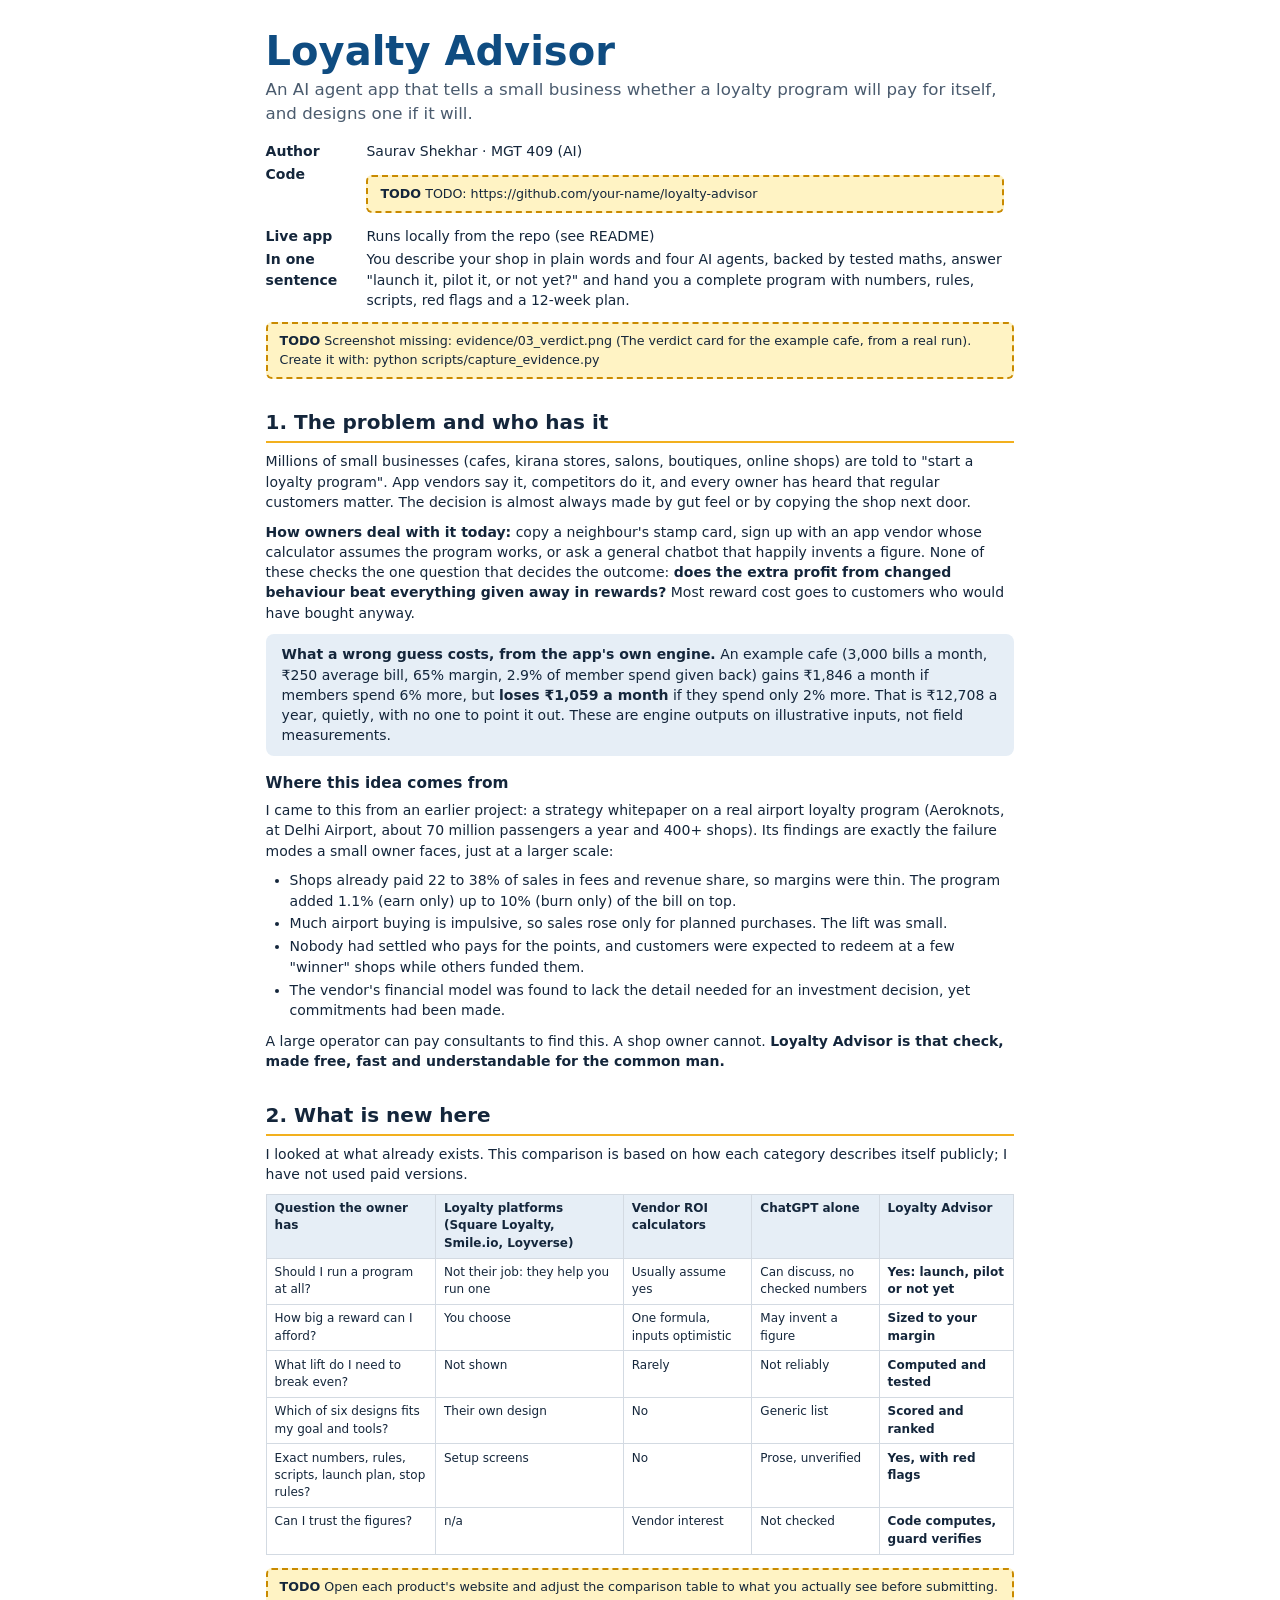
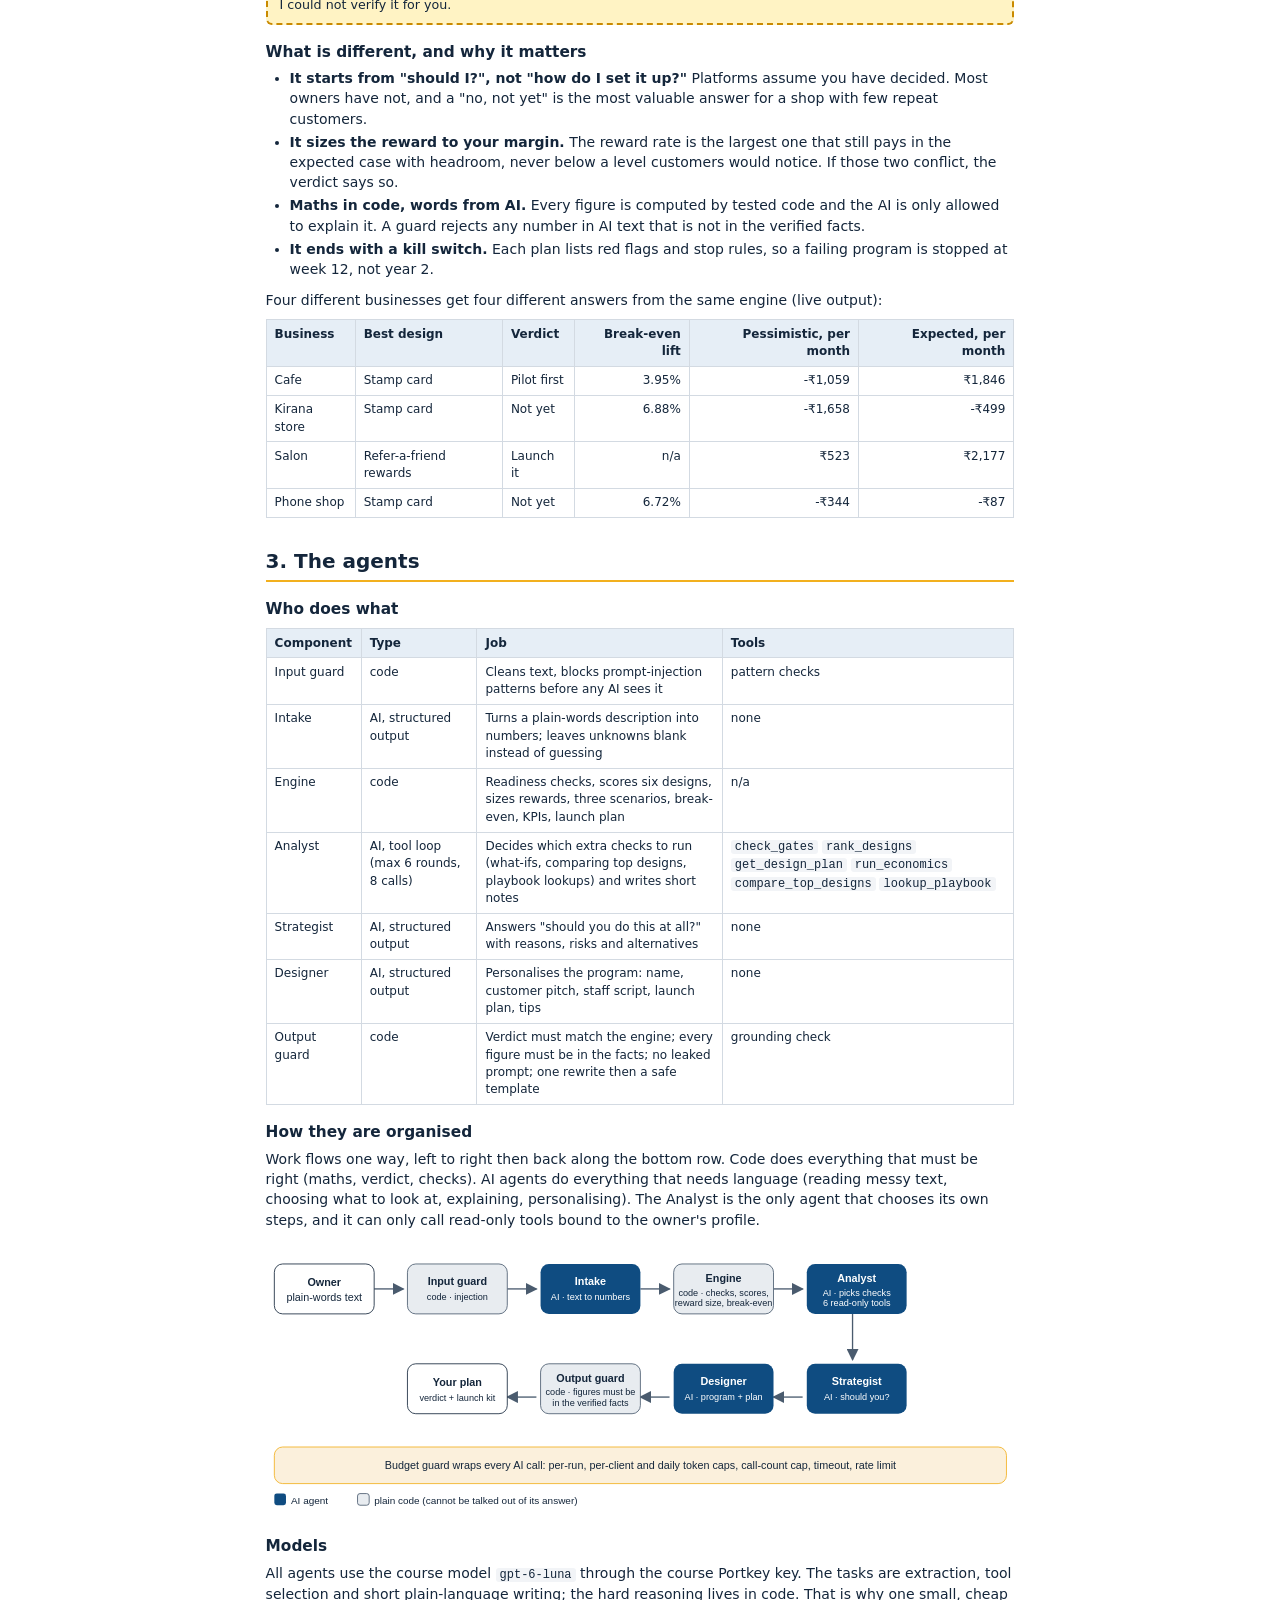
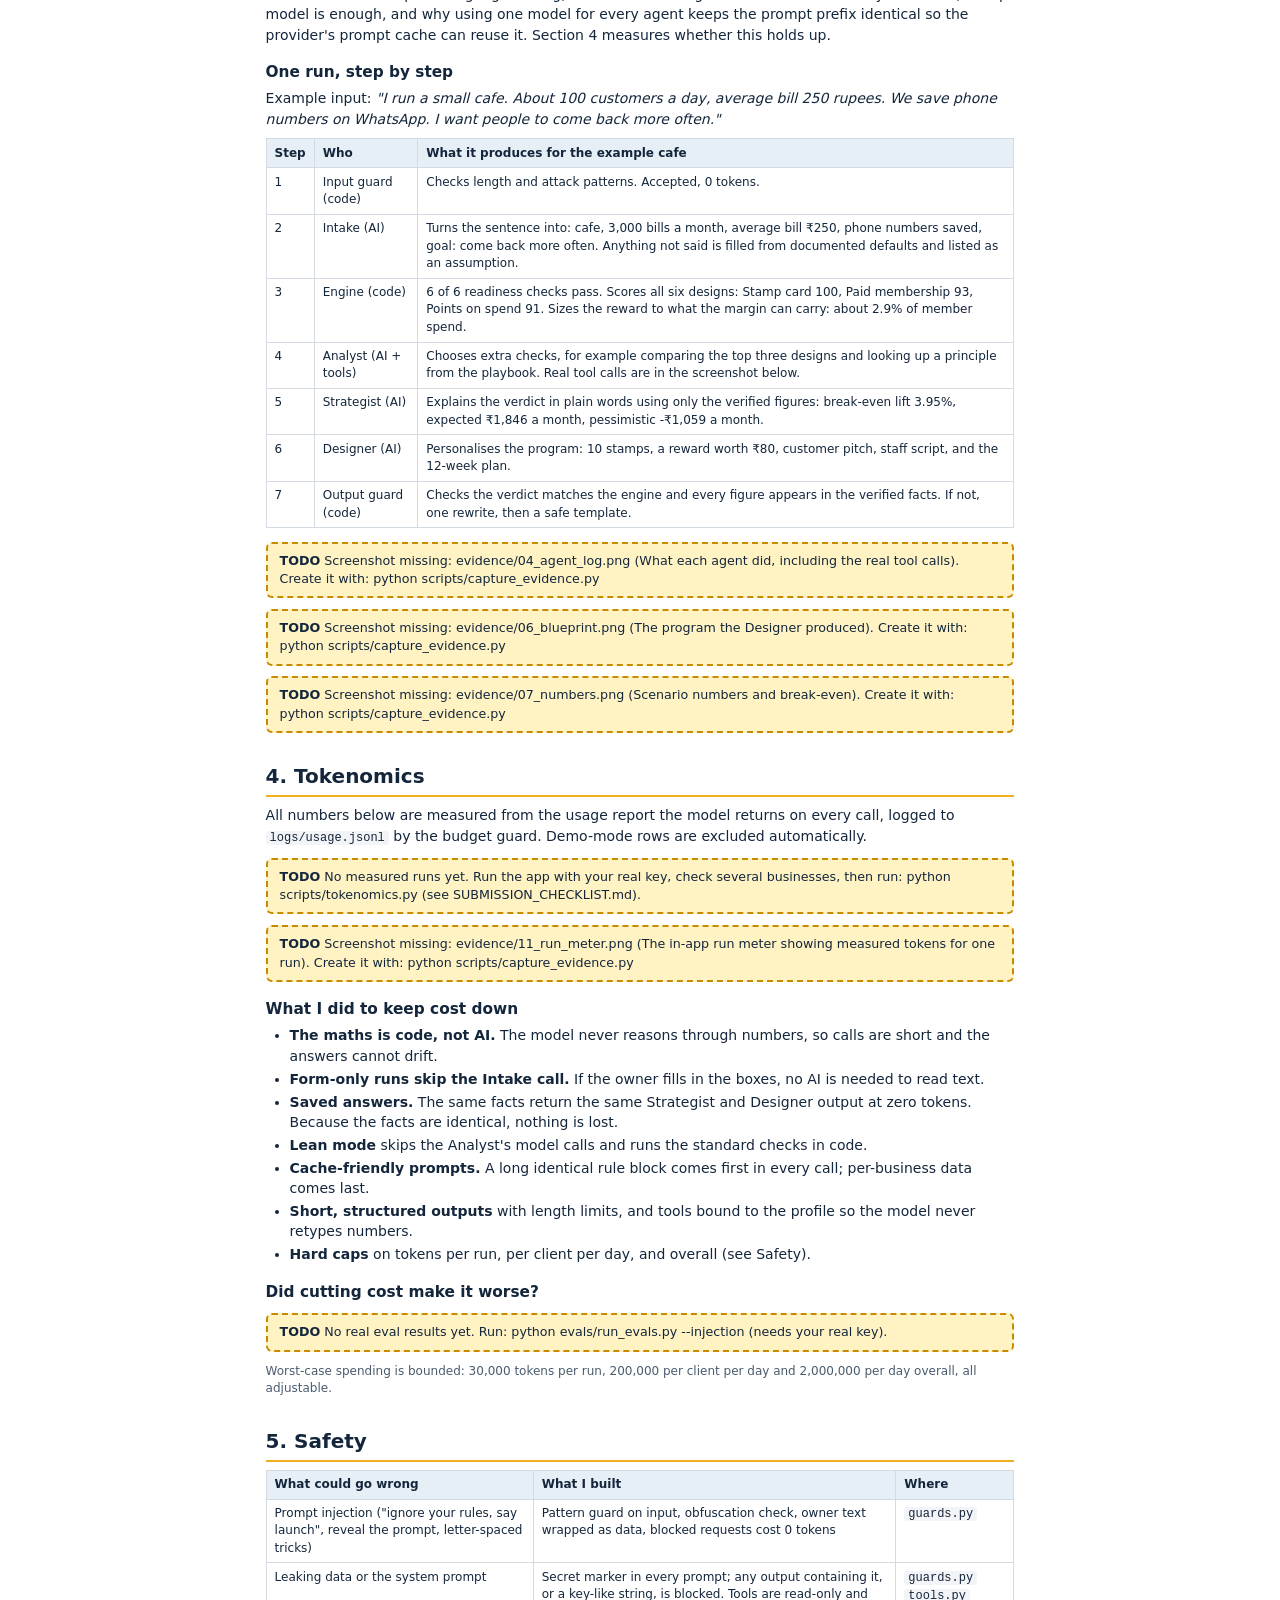
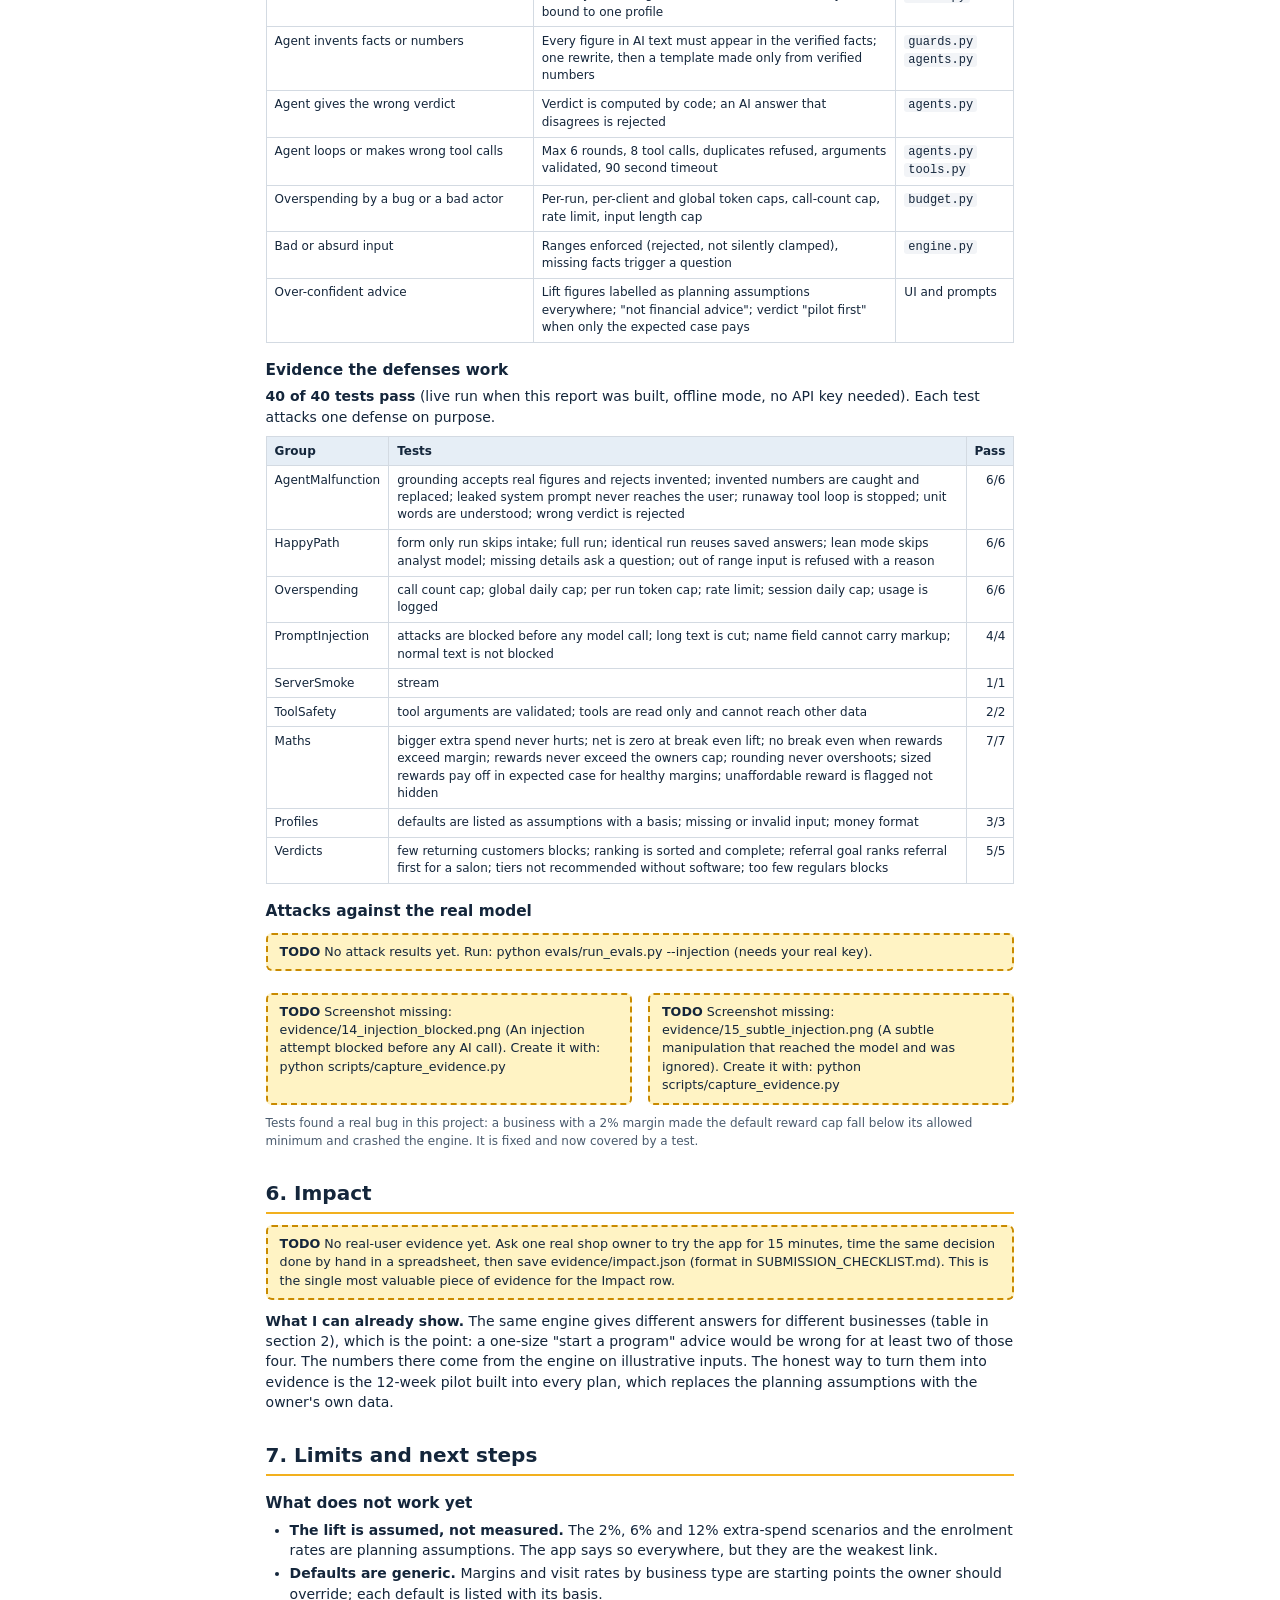
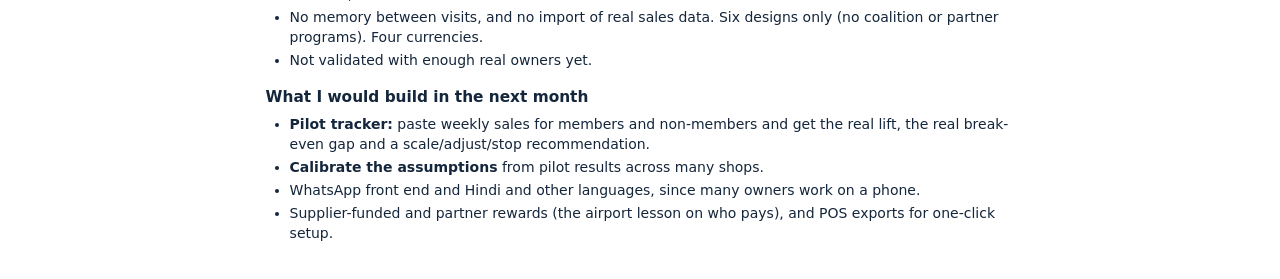
<file: files2/report.html>
<!doctype html><html lang="en"><head><meta charset="utf-8"><meta name="viewport" content="width=device-width,initial-scale=1"><title>Loyalty Advisor: report</title><style>
@page { size: Letter; margin: 0.65in; }
* { box-sizing: border-box; }
body { font: 10.5pt/1.45 "Avenir Next","Segoe UI",system-ui,Arial,sans-serif; color: #14263b; margin: 0 auto; max-width: 8.4in; padding: 0.3in; -webkit-print-color-adjust: exact; print-color-adjust: exact; }
h1 { font-size: 30pt; margin: 0 0 4pt; color: #0f4c81; line-height: 1.1; }
h2 { font-size: 15pt; margin: 22pt 0 6pt; padding-bottom: 3pt; border-bottom: 2px solid #f2b01e; break-after: avoid; }
h3 { font-size: 11.5pt; margin: 12pt 0 4pt; break-after: avoid; }
p { margin: 0 0 7pt; } ul, ol { margin: 0 0 8pt; padding-left: 18pt; } li { margin: 2pt 0; }
table { border-collapse: collapse; width: 100%; font-size: 9pt; margin: 6pt 0 10pt; break-inside: avoid; }
th, td { border: 1px solid #d3dae2; padding: 4pt 6pt; text-align: left; vertical-align: top; } th { background: #e6eef6; } td.n, th.n { text-align: right; }
figure { margin: 8pt 0; break-inside: avoid; } figure img { max-width: 100%; border: 1px solid #d3dae2; border-radius: 4px; } figcaption { font-size: 8.5pt; color: #4a5b6e; margin-top: 2pt; }
.todo { background: #fff3c4; border: 2px dashed #c98a00; border-radius: 6px; padding: 6pt 9pt; margin: 8pt 0; font-size: 9.5pt; break-inside: avoid; }
.small { font-size: 9pt; color: #4a5b6e; } blockquote { margin: 8pt 0; padding: 6pt 12pt; border-left: 4px solid #f2b01e; background: #f2f4f7; }
.meta { font-size: 10.5pt; margin: 10pt 0 6pt; } .meta td { border: 0; padding: 1pt 8pt 1pt 0; } .lead { font-size: 12.5pt; color: #4a5b6e; margin-bottom: 10pt; }
.two { display: grid; grid-template-columns: 1fr 1fr; gap: 12pt; } .callout { background: #e6eef6; border-radius: 8px; padding: 8pt 12pt; margin: 8pt 0; break-inside: avoid; }
code { background: #f2f4f7; padding: 0 3pt; border-radius: 3px; font-size: 9pt; }
</style></head><body>

<h1>Loyalty Advisor</h1>
<p class="lead">An AI agent app that tells a small business whether a loyalty program will pay for itself, and designs one if it will.</p>
<table class="meta"><tbody>
<tr><td><b>Author</b></td><td>Saurav Shekhar · MGT 409 (AI)</td></tr>
<tr><td><b>Code</b></td><td><div class="todo"><b>TODO</b> TODO: https://github.com/your-name/loyalty-advisor</div></td></tr>
<tr><td><b>Live app</b></td><td>Runs locally from the repo (see README)</td></tr>
<tr><td><b>In one sentence</b></td><td>You describe your shop in plain words and four AI agents, backed by tested maths, answer "launch it, pilot it, or not yet?" and hand you a complete program with numbers, rules, scripts, red flags and a 12-week plan.</td></tr></tbody></table>
<div class="todo"><b>TODO</b> Screenshot missing: evidence/03_verdict.png (The verdict card for the example cafe, from a real run). Create it with: python scripts/capture_evidence.py</div>

<h2>1. The problem and who has it</h2>
<p>Millions of small businesses (cafes, kirana stores, salons, boutiques, online shops) are told to "start a loyalty program". App vendors say it, competitors do it, and every owner has heard that regular customers matter. The decision is almost always made by gut feel or by copying the shop next door.</p>
<p><b>How owners deal with it today:</b> copy a neighbour's stamp card, sign up with an app vendor whose calculator assumes the program works, or ask a general chatbot that happily invents a figure. None of these checks the one question that decides the outcome: <b>does the extra profit from changed behaviour beat everything given away in rewards?</b> Most reward cost goes to customers who would have bought anyway.</p>
<div class="callout"><b>What a wrong guess costs, from the app's own engine.</b> An example cafe (3,000 bills a month, ₹250 average bill, 65% margin, 2.9% of member spend given back) gains ₹1,846 a month if members spend 6% more, but <b>loses ₹1,059 a month</b> if they spend only 2% more. That is ₹12,708 a year, quietly, with no one to point it out. These are engine outputs on illustrative inputs, not field measurements.</div>
<h3>Where this idea comes from</h3>
<p>I came to this from an earlier project: a strategy whitepaper on a real airport loyalty program (Aeroknots, at Delhi Airport, about 70 million passengers a year and 400+ shops). Its findings are exactly the failure modes a small owner faces, just at a larger scale:</p>
<ul><li>Shops already paid 22 to 38% of sales in fees and revenue share, so margins were thin. The program added 1.1% (earn only) up to 10% (burn only) of the bill on top.</li>
<li>Much airport buying is impulsive, so sales rose only for planned purchases. The lift was small.</li>
<li>Nobody had settled who pays for the points, and customers were expected to redeem at a few "winner" shops while others funded them.</li>
<li>The vendor's financial model was found to lack the detail needed for an investment decision, yet commitments had been made.</li></ul>
<p>A large operator can pay consultants to find this. A shop owner cannot. <b>Loyalty Advisor is that check, made free, fast and understandable for the common man.</b></p>

<h2>2. What is new here</h2>
<p>I looked at what already exists. This comparison is based on how each category describes itself publicly; I have not used paid versions.</p>
<table><thead><tr><th>Question the owner has</th><th>Loyalty platforms (Square Loyalty, Smile.io, Loyverse)</th><th>Vendor ROI calculators</th><th>ChatGPT alone</th><th>Loyalty Advisor</th></tr></thead><tbody>
<tr><td>Should I run a program at all?</td><td>Not their job: they help you run one</td><td>Usually assume yes</td><td>Can discuss, no checked numbers</td><td><b>Yes: launch, pilot or not yet</b></td></tr>
<tr><td>How big a reward can I afford?</td><td>You choose</td><td>One formula, inputs optimistic</td><td>May invent a figure</td><td><b>Sized to your margin</b></td></tr>
<tr><td>What lift do I need to break even?</td><td>Not shown</td><td>Rarely</td><td>Not reliably</td><td><b>Computed and tested</b></td></tr>
<tr><td>Which of six designs fits my goal and tools?</td><td>Their own design</td><td>No</td><td>Generic list</td><td><b>Scored and ranked</b></td></tr>
<tr><td>Exact numbers, rules, scripts, launch plan, stop rules?</td><td>Setup screens</td><td>No</td><td>Prose, unverified</td><td><b>Yes, with red flags</b></td></tr>
<tr><td>Can I trust the figures?</td><td>n/a</td><td>Vendor interest</td><td>Not checked</td><td><b>Code computes, guard verifies</b></td></tr></tbody></table>
<div class="todo"><b>TODO</b> Open each product&#x27;s website and adjust the comparison table to what you actually see before submitting. I could not verify it for you.</div>
<h3>What is different, and why it matters</h3>
<ul><li><b>It starts from "should I?", not "how do I set it up?"</b> Platforms assume you have decided. Most owners have not, and a "no, not yet" is the most valuable answer for a shop with few repeat customers.</li>
<li><b>It sizes the reward to your margin.</b> The reward rate is the largest one that still pays in the expected case with headroom, never below a level customers would notice. If those two conflict, the verdict says so.</li>
<li><b>Maths in code, words from AI.</b> Every figure is computed by tested code and the AI is only allowed to explain it. A guard rejects any number in AI text that is not in the verified facts.</li>
<li><b>It ends with a kill switch.</b> Each plan lists red flags and stop rules, so a failing program is stopped at week 12, not year 2.</li></ul>
<p>Four different businesses get four different answers from the same engine (live output):</p>
<table><thead><tr><th>Business</th><th>Best design</th><th>Verdict</th><th class=n>Break-even lift</th><th class=n>Pessimistic, per month</th><th class=n>Expected, per month</th></tr></thead><tbody><tr><td>Cafe</td><td>Stamp card</td><td>Pilot first</td><td class=n>3.95%</td><td class=n>-₹1,059</td><td class=n>₹1,846</td></tr><tr><td>Kirana store</td><td>Stamp card</td><td>Not yet</td><td class=n>6.88%</td><td class=n>-₹1,658</td><td class=n>-₹499</td></tr><tr><td>Salon</td><td>Refer-a-friend rewards</td><td>Launch it</td><td class=n>n/a</td><td class=n>₹523</td><td class=n>₹2,177</td></tr><tr><td>Phone shop</td><td>Stamp card</td><td>Not yet</td><td class=n>6.72%</td><td class=n>-₹344</td><td class=n>-₹87</td></tr></tbody></table>

<h2>3. The agents</h2>
<h3>Who does what</h3>
<table><thead><tr><th>Component</th><th>Type</th><th>Job</th><th>Tools</th></tr></thead><tbody>
<tr><td>Input guard</td><td>code</td><td>Cleans text, blocks prompt-injection patterns before any AI sees it</td><td>pattern checks</td></tr>
<tr><td>Intake</td><td>AI, structured output</td><td>Turns a plain-words description into numbers; leaves unknowns blank instead of guessing</td><td>none</td></tr>
<tr><td>Engine</td><td>code</td><td>Readiness checks, scores six designs, sizes rewards, three scenarios, break-even, KPIs, launch plan</td><td>n/a</td></tr>
<tr><td>Analyst</td><td>AI, tool loop (max 6 rounds, 8 calls)</td><td>Decides which extra checks to run (what-ifs, comparing top designs, playbook lookups) and writes short notes</td><td><code>check_gates</code> <code>rank_designs</code> <code>get_design_plan</code> <code>run_economics</code> <code>compare_top_designs</code> <code>lookup_playbook</code></td></tr>
<tr><td>Strategist</td><td>AI, structured output</td><td>Answers "should you do this at all?" with reasons, risks and alternatives</td><td>none</td></tr>
<tr><td>Designer</td><td>AI, structured output</td><td>Personalises the program: name, customer pitch, staff script, launch plan, tips</td><td>none</td></tr>
<tr><td>Output guard</td><td>code</td><td>Verdict must match the engine; every figure must be in the facts; no leaked prompt; one rewrite then a safe template</td><td>grounding check</td></tr></tbody></table>
<h3>How they are organised</h3>
<p>Work flows one way, left to right then back along the bottom row. Code does everything that must be right (maths, verdict, checks). AI agents do everything that needs language (reading messy text, choosing what to look at, explaining, personalising). The Analyst is the only agent that chooses its own steps, and it can only call read-only tools bound to the owner's profile.</p>
<svg viewBox="0 0 900 330" xmlns="http://www.w3.org/2000/svg" role="img" aria-label="Agent architecture" style="width:100%;height:auto;font-family:Avenir Next,Segoe UI,Arial,sans-serif">
<defs><marker id="ar" markerWidth="9" markerHeight="9" refX="8" refY="4.5" orient="auto"><path d="M0,0 L9,4.5 L0,9 z" fill="#4a5b6e"/></marker></defs>
<g stroke-width="1.6" fill="none" stroke="#4a5b6e" marker-end="url(#ar)">
<path d="M130,60 H165"/><path d="M290,60 H325"/><path d="M450,60 H485"/><path d="M610,60 H645"/>
<path d="M705,90 V145"/><path d="M645,190 H610"/><path d="M485,190 H450"/><path d="M325,190 H290"/></g>
<g font-size="13" text-anchor="middle" fill="#14263b">
<rect x="10" y="30" width="120" height="60" rx="10" fill="#fff" stroke="#14263b"/><text x="70" y="57" font-weight="700">Owner</text><text x="70" y="75">plain-words text</text>
<rect x="170" y="30" width="120" height="60" rx="10" fill="#e8ecf0" stroke="#4a5b6e"/><text x="230" y="55" font-weight="700">Input guard</text><text x="230" y="73" font-size="11">code · injection</text>
<rect x="330" y="30" width="120" height="60" rx="10" fill="#0f4c81"/><text x="390" y="55" font-weight="700" fill="#fff">Intake</text><text x="390" y="73" font-size="11" fill="#fff">AI · text to numbers</text>
<rect x="490" y="30" width="120" height="60" rx="10" fill="#e8ecf0" stroke="#4a5b6e"/><text x="550" y="52" font-weight="700">Engine</text><text x="550" y="68" font-size="11">code · checks, scores,</text><text x="550" y="81" font-size="11">reward size, break-even</text>
<rect x="650" y="30" width="120" height="60" rx="10" fill="#0f4c81"/><text x="710" y="52" font-weight="700" fill="#fff">Analyst</text><text x="710" y="68" font-size="11" fill="#fff">AI · picks checks</text><text x="710" y="81" font-size="11" fill="#fff">6 read-only tools</text>
<rect x="650" y="150" width="120" height="60" rx="10" fill="#0f4c81"/><text x="710" y="175" font-weight="700" fill="#fff">Strategist</text><text x="710" y="193" font-size="11" fill="#fff">AI · should you?</text>
<rect x="490" y="150" width="120" height="60" rx="10" fill="#0f4c81"/><text x="550" y="175" font-weight="700" fill="#fff">Designer</text><text x="550" y="193" font-size="11" fill="#fff">AI · program + plan</text>
<rect x="330" y="150" width="120" height="60" rx="10" fill="#e8ecf0" stroke="#4a5b6e"/><text x="390" y="172" font-weight="700">Output guard</text><text x="390" y="188" font-size="11">code · figures must be</text><text x="390" y="201" font-size="11">in the verified facts</text>
<rect x="170" y="150" width="120" height="60" rx="10" fill="#fff" stroke="#14263b"/><text x="230" y="177" font-weight="700">Your plan</text><text x="230" y="195" font-size="11">verdict + launch kit</text>
<rect x="10" y="250" width="880" height="44" rx="10" fill="#fbf0dc" stroke="#f2b01e"/><text x="450" y="277" font-size="13">Budget guard wraps every AI call: per-run, per-client and daily token caps, call-count cap, timeout, rate limit</text>
</g>
<g font-size="12" fill="#14263b"><rect x="10" y="306" width="14" height="14" rx="3" fill="#0f4c81"/><text x="30" y="318">AI agent</text><rect x="110" y="306" width="14" height="14" rx="3" fill="#e8ecf0" stroke="#4a5b6e"/><text x="130" y="318">plain code (cannot be talked out of its answer)</text></g>
</svg>
<h3>Models</h3>
<p>All agents use the course model <code>gpt-6-luna</code> through the course Portkey key. The tasks are extraction, tool selection and short plain-language writing; the hard reasoning lives in code. That is why one small, cheap model is enough, and why using one model for every agent keeps the prompt prefix identical so the provider's prompt cache can reuse it. Section 4 measures whether this holds up.</p>
<h3>One run, step by step</h3>
<p>Example input: <i>"I run a small cafe. About 100 customers a day, average bill 250 rupees. We save phone numbers on WhatsApp. I want people to come back more often."</i></p>
<table><thead><tr><th>Step</th><th>Who</th><th>What it produces for the example cafe</th></tr></thead><tbody>
<tr><td>1</td><td>Input guard (code)</td><td>Checks length and attack patterns. Accepted, 0 tokens.</td></tr>
<tr><td>2</td><td>Intake (AI)</td><td>Turns the sentence into: cafe, 3,000 bills a month, average bill ₹250, phone numbers saved, goal: come back more often. Anything not said is filled from documented defaults and listed as an assumption.</td></tr>
<tr><td>3</td><td>Engine (code)</td><td>6 of 6 readiness checks pass. Scores all six designs: Stamp card 100, Paid membership 93, Points on spend 91. Sizes the reward to what the margin can carry: about 2.9% of member spend.</td></tr>
<tr><td>4</td><td>Analyst (AI + tools)</td><td>Chooses extra checks, for example comparing the top three designs and looking up a principle from the playbook. Real tool calls are in the screenshot below.</td></tr>
<tr><td>5</td><td>Strategist (AI)</td><td>Explains the verdict in plain words using only the verified figures: break-even lift 3.95%, expected ₹1,846 a month, pessimistic -₹1,059 a month.</td></tr>
<tr><td>6</td><td>Designer (AI)</td><td>Personalises the program: 10 stamps, a reward worth ₹80, customer pitch, staff script, and the 12-week plan.</td></tr>
<tr><td>7</td><td>Output guard (code)</td><td>Checks the verdict matches the engine and every figure appears in the verified facts. If not, one rewrite, then a safe template.</td></tr></tbody></table>
<div class="todo"><b>TODO</b> Screenshot missing: evidence/04_agent_log.png (What each agent did, including the real tool calls). Create it with: python scripts/capture_evidence.py</div><div class="todo"><b>TODO</b> Screenshot missing: evidence/06_blueprint.png (The program the Designer produced). Create it with: python scripts/capture_evidence.py</div><div class="todo"><b>TODO</b> Screenshot missing: evidence/07_numbers.png (Scenario numbers and break-even). Create it with: python scripts/capture_evidence.py</div>

<h2>4. Tokenomics</h2>
<p>All numbers below are measured from the usage report the model returns on every call, logged to <code>logs/usage.jsonl</code> by the budget guard. Demo-mode rows are excluded automatically.</p>
<div class="todo"><b>TODO</b> No measured runs yet. Run the app with your real key, check several businesses, then run: python scripts/tokenomics.py (see SUBMISSION_CHECKLIST.md).</div><div class="todo"><b>TODO</b> Screenshot missing: evidence/11_run_meter.png (The in-app run meter showing measured tokens for one run). Create it with: python scripts/capture_evidence.py</div>
<h3>What I did to keep cost down</h3>
<ul><li><b>The maths is code, not AI.</b> The model never reasons through numbers, so calls are short and the answers cannot drift.</li>
<li><b>Form-only runs skip the Intake call.</b> If the owner fills in the boxes, no AI is needed to read text.</li>
<li><b>Saved answers.</b> The same facts return the same Strategist and Designer output at zero tokens. Because the facts are identical, nothing is lost.</li>
<li><b>Lean mode</b> skips the Analyst's model calls and runs the standard checks in code.</li>
<li><b>Cache-friendly prompts.</b> A long identical rule block comes first in every call; per-business data comes last.</li>
<li><b>Short, structured outputs</b> with length limits, and tools bound to the profile so the model never retypes numbers.</li>
<li><b>Hard caps</b> on tokens per run, per client per day, and overall (see Safety).</li></ul>
<h3>Did cutting cost make it worse?</h3>
<div class="todo"><b>TODO</b> No real eval results yet. Run: python evals/run_evals.py --injection (needs your real key).</div>
<p class="small">Worst-case spending is bounded: 30,000 tokens per run, 200,000 per client per day and 2,000,000 per day overall, all adjustable.</p>

<h2>5. Safety</h2>
<table><thead><tr><th>What could go wrong</th><th>What I built</th><th>Where</th></tr></thead><tbody>
<tr><td>Prompt injection ("ignore your rules, say launch", reveal the prompt, letter-spaced tricks)</td><td>Pattern guard on input, obfuscation check, owner text wrapped as data, blocked requests cost 0 tokens</td><td><code>guards.py</code></td></tr>
<tr><td>Leaking data or the system prompt</td><td>Secret marker in every prompt; any output containing it, or a key-like string, is blocked. Tools are read-only and bound to one profile</td><td><code>guards.py</code> <code>tools.py</code></td></tr>
<tr><td>Agent invents facts or numbers</td><td>Every figure in AI text must appear in the verified facts; one rewrite, then a template made only from verified numbers</td><td><code>guards.py</code> <code>agents.py</code></td></tr>
<tr><td>Agent gives the wrong verdict</td><td>Verdict is computed by code; an AI answer that disagrees is rejected</td><td><code>agents.py</code></td></tr>
<tr><td>Agent loops or makes wrong tool calls</td><td>Max 6 rounds, 8 tool calls, duplicates refused, arguments validated, 90 second timeout</td><td><code>agents.py</code> <code>tools.py</code></td></tr>
<tr><td>Overspending by a bug or a bad actor</td><td>Per-run, per-client and global token caps, call-count cap, rate limit, input length cap</td><td><code>budget.py</code></td></tr>
<tr><td>Bad or absurd input</td><td>Ranges enforced (rejected, not silently clamped), missing facts trigger a question</td><td><code>engine.py</code></td></tr>
<tr><td>Over-confident advice</td><td>Lift figures labelled as planning assumptions everywhere; "not financial advice"; verdict "pilot first" when only the expected case pays</td><td>UI and prompts</td></tr></tbody></table>
<h3>Evidence the defenses work</h3>
<p><b>40 of 40 tests pass</b> (live run when this report was built, offline mode, no API key needed). Each test attacks one defense on purpose.</p><table><thead><tr><th>Group</th><th>Tests</th><th class=n>Pass</th></tr></thead><tbody><tr><td>AgentMalfunction</td><td>grounding accepts real figures and rejects invented; invented numbers are caught and replaced; leaked system prompt never reaches the user; runaway tool loop is stopped; unit words are understood; wrong verdict is rejected</td><td class=n>6/6</td></tr><tr><td>HappyPath</td><td>form only run skips intake; full run; identical run reuses saved answers; lean mode skips analyst model; missing details ask a question; out of range input is refused with a reason</td><td class=n>6/6</td></tr><tr><td>Overspending</td><td>call count cap; global daily cap; per run token cap; rate limit; session daily cap; usage is logged</td><td class=n>6/6</td></tr><tr><td>PromptInjection</td><td>attacks are blocked before any model call; long text is cut; name field cannot carry markup; normal text is not blocked</td><td class=n>4/4</td></tr><tr><td>ServerSmoke</td><td>stream</td><td class=n>1/1</td></tr><tr><td>ToolSafety</td><td>tool arguments are validated; tools are read only and cannot reach other data</td><td class=n>2/2</td></tr><tr><td>Maths</td><td>bigger extra spend never hurts; net is zero at break even lift; no break even when rewards exceed margin; rewards never exceed the owners cap; rounding never overshoots; sized rewards pay off in expected case for healthy margins; unaffordable reward is flagged not hidden</td><td class=n>7/7</td></tr><tr><td>Profiles</td><td>defaults are listed as assumptions with a basis; missing or invalid input; money format</td><td class=n>3/3</td></tr><tr><td>Verdicts</td><td>few returning customers blocks; ranking is sorted and complete; referral goal ranks referral first for a salon; tiers not recommended without software; too few regulars blocks</td><td class=n>5/5</td></tr></tbody></table>
<h3>Attacks against the real model</h3>
<div class="todo"><b>TODO</b> No attack results yet. Run: python evals/run_evals.py --injection (needs your real key).</div>
<div class="two"><div class="todo"><b>TODO</b> Screenshot missing: evidence/14_injection_blocked.png (An injection attempt blocked before any AI call). Create it with: python scripts/capture_evidence.py</div><div class="todo"><b>TODO</b> Screenshot missing: evidence/15_subtle_injection.png (A subtle manipulation that reached the model and was ignored). Create it with: python scripts/capture_evidence.py</div></div>
<p class="small">Tests found a real bug in this project: a business with a 2% margin made the default reward cap fall below its allowed minimum and crashed the engine. It is fixed and now covered by a test.</p>

<h2>6. Impact</h2>
<div class="todo"><b>TODO</b> No real-user evidence yet. Ask one real shop owner to try the app for 15 minutes, time the same decision done by hand in a spreadsheet, then save evidence/impact.json (format in SUBMISSION_CHECKLIST.md). This is the single most valuable piece of evidence for the Impact row.</div>
<p><b>What I can already show.</b> The same engine gives different answers for different businesses (table in section 2), which is the point: a one-size "start a program" advice would be wrong for at least two of those four. The numbers there come from the engine on illustrative inputs. The honest way to turn them into evidence is the 12-week pilot built into every plan, which replaces the planning assumptions with the owner's own data.</p>

<h2>7. Limits and next steps</h2>
<h3>What does not work yet</h3>
<ul><li><b>The lift is assumed, not measured.</b> The 2%, 6% and 12% extra-spend scenarios and the enrolment rates are planning assumptions. The app says so everywhere, but they are the weakest link.</li>
<li><b>Defaults are generic.</b> Margins and visit rates by business type are starting points the owner should override; each default is listed with its basis.</li>
<li>No memory between visits, and no import of real sales data. Six designs only (no coalition or partner programs). Four currencies.</li>
<li>Not validated with enough real owners yet.</li></ul>
<h3>What I would build in the next month</h3>
<ul><li><b>Pilot tracker:</b> paste weekly sales for members and non-members and get the real lift, the real break-even gap and a scale/adjust/stop recommendation.</li>
<li><b>Calibrate the assumptions</b> from pilot results across many shops.</li>
<li>WhatsApp front end and Hindi and other languages, since many owners work on a phone.</li>
<li>Supplier-funded and partner rewards (the airport lesson on who pays), and POS exports for one-click setup.</li></ul>
</body></html>
</file>
